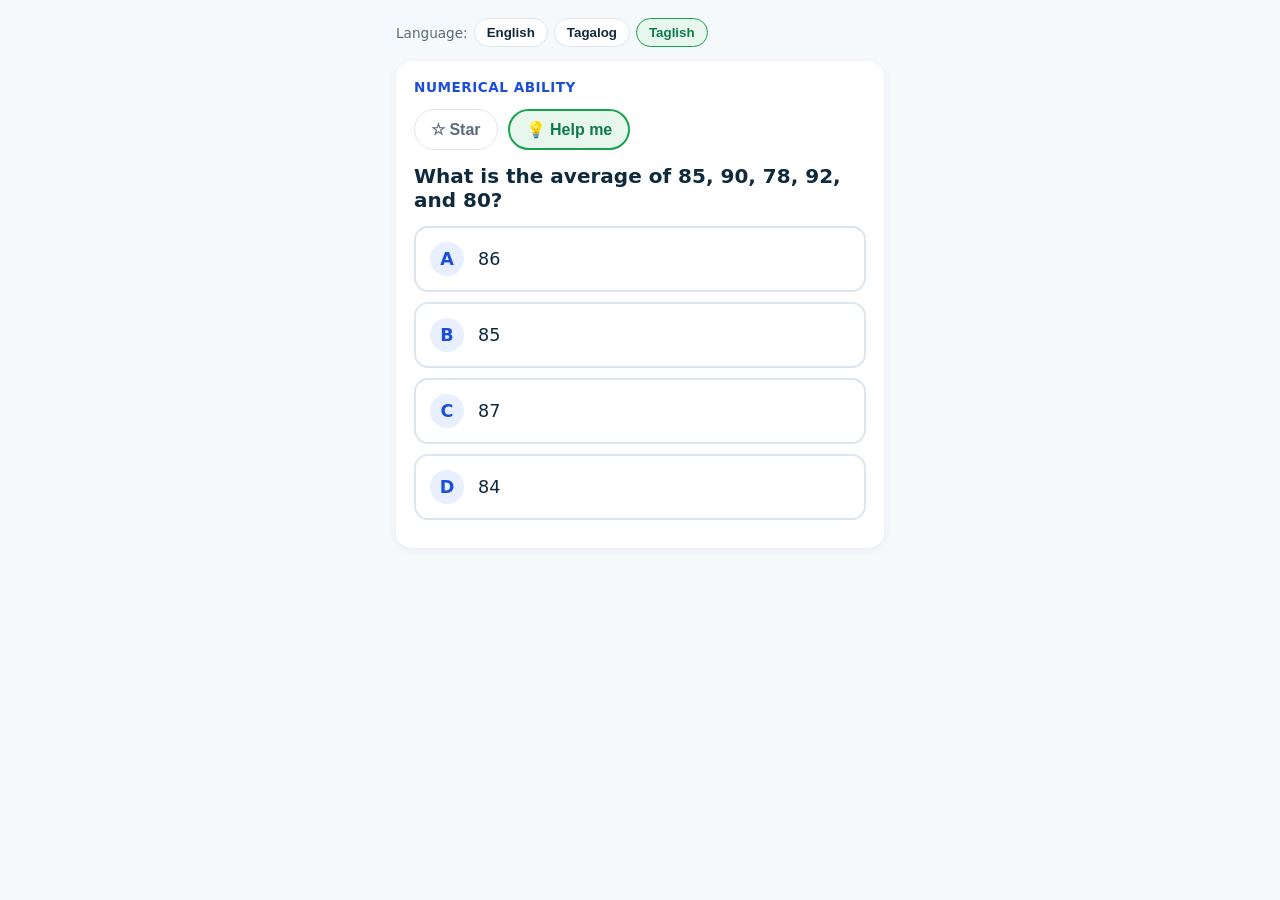
<file: demo/chalkboard-coach-demo.html>
<!DOCTYPE html>
<html lang="en">
<head>
<meta charset="UTF-8" />
<meta name="viewport" content="width=device-width, initial-scale=1" />
<title>CS Coach – Chalkboard Coach demo</title>
<link rel="stylesheet" href="https://fonts.googleapis.com/css2?family=Patrick+Hand&display=swap" />
<style>
  :root { --green:#16a34a; --green-dark:#0f7a4a; --blue:#1d4ed8; --blue-soft:#e8efff; --ink:#0f2a3d; --muted:#5b6b7a; --line:#dde6ee; --bg:#f5f9fc; }
  * { box-sizing: border-box; }
  body { margin: 0; font-family: system-ui, -apple-system, "Segoe UI", Roboto, sans-serif; background: var(--bg); color: var(--ink); }
  .wrap { max-width: 520px; margin: 0 auto; padding: 18px 16px 40px; }
  .langs { display: flex; gap: 6px; margin-bottom: 14px; align-items: center; flex-wrap: wrap; font-size: .85rem; color: var(--muted); }
  .langs button { border: 1.5px solid var(--line); background: #fff; border-radius: 999px; padding: 6px 12px; font-weight: 700; cursor: pointer; color: var(--ink); }
  .langs button.on { border-color: var(--green); background: #e8f7ee; color: var(--green-dark); }
  .card { background: #fff; border-radius: 16px; padding: 18px; box-shadow: 0 2px 10px rgba(15,42,61,.06); }
  .subj { color: var(--blue); font-weight: 800; font-size: .85rem; letter-spacing: .5px; }
  .row { display: flex; gap: 10px; margin: 14px 0; }
  .pill { border: 1.5px solid var(--line); background: #fff; border-radius: 999px; padding: 9px 16px; font-weight: 700; font-size: 1rem; color: var(--muted); cursor: pointer; }
  .pill.help { border: 2px solid var(--green); background: #e8f7ee; color: var(--green-dark); }
  .q { font-size: 1.25rem; font-weight: 600; margin: 4px 0 14px; }
  .choice { display: flex; align-items: center; gap: 14px; border: 2px solid var(--line); border-radius: 14px; padding: 14px; margin-bottom: 10px; font-size: 1.1rem; }
  .choice b { width: 34px; height: 34px; border-radius: 50%; background: var(--blue-soft); color: var(--blue); display: grid; place-items: center; }
  .modal-bg { position: fixed; inset: 0; z-index: 50; background: rgba(15,42,61,.5); display: grid; place-items: center; padding: 14px; }
  .modal { background: #fff; border-radius: 18px; padding: 18px; width: 100%; max-width: 480px; max-height: 94vh; overflow: auto; box-shadow: 0 20px 50px rgba(15,42,61,.3); }
  .modal-title { font-size: 1.2rem; font-weight: 800; margin-bottom: 12px; }
  .btn { display: block; width: 100%; margin-top: 14px; border: 0; border-radius: 12px; background: var(--green); color: #fff; font-weight: 800; font-size: 1.05rem; padding: 14px; cursor: pointer; }
</style>
</head>
<body>
<div class="wrap">
  <div class="langs">Language: <button data-l="en">English</button><button data-l="tl">Tagalog</button><button data-l="tg" class="on">Taglish</button></div>
  <div class="card">
    <div class="subj">NUMERICAL ABILITY</div>
    <div class="row"><button class="pill">☆ Star</button><button class="pill help" id="help">💡 Help me</button></div>
    <div class="q">What is the average of 85, 90, 78, 92, and 80?</div>
    <div class="choice"><b>A</b>86</div><div class="choice"><b>B</b>85</div><div class="choice"><b>C</b>87</div><div class="choice"><b>D</b>84</div>
  </div>
</div>
<script>
// Chalkboard mini-lecture for the "Help me" coach.
// Kiko (in a graduation cap) talks through the hint on a chalkboard: text is
// "written" in chalk, doodles are drawn, and the browser's speech engine reads
// it aloud. It never reveals the answer.
// API: Lecture.mount(el, { q, hint, lang, labels }) -> stop()
(function () {
  "use strict";

  // ---------- text (English, Tagalog, Taglish) ----------
  const L = {
    start: ["▶ Start the lesson", "▶ Simulan ang aralin", "▶ Start na ang lesson"],
    qLabel: ["The question", "Ang tanong", "Ang question"],
    qTalk: ["Let's read the question first.", "Basahin muna natin ang tanong.", "Basahin muna natin 'yung question."],
    approach: ["How to approach it", "Paano ito lapitan", "Paano i-approach"],
    approachTalk: ["Here's how to approach it.", "Ganito natin ito lalapitan.", "Okay, ganito natin i-approach 'to."],
    // "like you're 5" average lesson: candies shared fairly between friends
    kidQTalk: ["Hi! Let's read the question slowly together.", "Uy! May tanong tayo. Basahin natin nang dahan-dahan.", "Uy! May question tayo. Basahin natin nang dahan-dahan."],
    kidWhat: ["What is an average?", "Ano ang average?", "Ano ba ang average?"],
    kidWhatTalk: ["Let's pretend these numbers are candies!", "Kunwari, mga kendi ang mga numerong ito!", "Kunwari, candies ang mga numbers na 'to!"],
    kidWhat1: ["{n} friends have candies. Some have more, some have less.", "May kendi ang {n} magkakaibigan. May marami, may kaunti.", "May candies ang {n} friends. May marami, may konti."],
    kidWhat2: ["Average means sharing fairly 🍬", "Ang average ay patas na hatian 🍬", "Ang average ay patas na hatian 🍬"],
    kidWhat3: ["so everyone gets the SAME amount.", "para PAREHO ang dami ng lahat.", "para PARE-PAREHO ang dami ng lahat."],
    kidS1: ["Step 1", "Hakbang 1", "Step 1"],
    kidS1Talk: ["First, put ALL the candies in one big jar.", "Una, ilagay ang LAHAT ng kendi sa isang malaking garapon.", "Una, ilagay natin LAHAT ng candies sa isang malaking jar."],
    kidS1a: ["Put them all together", "Pagsamahin lahat", "Pagsamahin lahat"],
    kidS2: ["Step 2", "Hakbang 2", "Step 2"],
    kidS2Talk: ["Next, how many friends are sharing? Let's count!", "Sunod, ilan ang maghahati? Bilangin natin!", "Next, ilan ang maghahati-hati? Count natin!"],
    kidS2a: ["How many friends?", "Ilan sila?", "Ilan sila?"],
    kidS2b: ["{n} friends!", "{n} magkakaibigan!", "{n} friends!"],
    kidS3: ["Step 3", "Hakbang 3", "Step 3"],
    kidS3Talk: ["Last, share the big jar fairly, so each friend gets the same.", "Huli, hatiin nang patas ang garapon, para pareho ang bawat isa.", "Last, hatiin natin nang patas ang jar, para pare-pareho sila."],
    kidS3a: ["Share fairly", "Hatiin nang patas", "Hatiin nang patas"],
    kidS3b: ["All the candies ÷ {n} = one friend's share", "Lahat ng kendi ÷ {n} = parte ng isa", "Lahat ng candies ÷ {n} = share ng isa"],
    kidS3c: ["That's the average!", "'Yan ang average!", "'Yan ang average!"],
    check: ["Quick check", "Silipin natin", "Quick check"],
    kidCheckTalk: ["Here's a little trick to check your answer.", "May maliit na trick para masuri ang sagot mo.", "May maliit na trick para i-check ang sagot mo."],
    kidCheck1: ["When we share fairly, nobody gets less than the smallest pile, {a},", "Kapag patas ang hatian, walang bababa sa pinakamaliit, {a},", "Pag patas ang hatian, walang bababa sa pinakamaliit, {a},"],
    kidCheck2: ["and nobody gets more than the biggest pile, {b}.", "at walang lalampas sa pinakamalaki, {b}.", "at walang lalampas sa pinakamalaki, {b}."],
    kidRecap: ["Add ➜ Count ➜ Share", "Pagsamahin ➜ Bilangin ➜ Hatiin", "Add ➜ Count ➜ Share"],
    kidOutroTalk: ["Now you try! Add, count, then share. You can do it!", "Ikaw naman! Pagsamahin, bilangin, saka hatiin. Kaya mo 'yan!", "Ikaw naman! Add, count, tapos share. Kaya mo 'yan!"],
    outro: ["Your turn!", "Ikaw na!", "Ikaw na!"],
    outroTalk: ["You've got this. Go back and try it!", "Kaya mo 'yan. Bumalik ka at subukan mo!", "Kaya mo 'yan! Balikan mo ang question at try mo!"],
    outroNote: ["The coach guides you but won't give the answer away.", "Gagabayan ka ng coach pero hindi nito ibibigay ang sagot.", "Gu-guide-an ka ng coach pero hindi niya ibibigay ang sagot."],
    noVoice: ["Voice isn't available on this device, so read along with Kiko.", "Walang boses sa device na ito, kaya sabayan na lang si Kiko sa pagbasa.", "Walang voice sa device na ito, so basahin mo na lang kasabay ni Kiko."],
    prev: ["Previous", "Nakaraan", "Previous"], next: ["Next", "Susunod", "Next"],
    play: ["Play", "I-play", "Play"], pause: ["Pause", "I-pause", "Pause"],
    mute: ["Mute", "I-mute", "Mute"], unmute: ["Unmute", "Buksan ang tunog", "Unmute"],
    voice: ["Voice", "Boses", "Voice"],
    noFil: ["", "Walang boses na Tagalog sa device na ito, kaya Ingles na boses muna ang gamit. Para sa natural na Tagalog, buksan ito sa Microsoft Edge (boses ni Blessica) o sa Chrome sa Android.", "Walang Tagalog voice sa device na ito, kaya English voice muna. Para sa natural na Tagalog, i-open ito sa Microsoft Edge (Blessica voice) o sa Chrome sa Android."],
    nums: [["one", "two", "three", "four", "five", "six", "seven", "eight", "nine", "ten"], ["isa", "dalawa", "tatlo", "apat", "lima", "anim", "pito", "walo", "siyam", "sampu"], ["one", "two", "three", "four", "five", "six", "seven", "eight", "nine", "ten"]],
    speed: ["Speed", "Bilis", "Speed"], replay: ["Replay", "Ulitin", "Ulitin"]
  };
  const IDX = { en: 0, tl: 1, tg: 2 };
  const esc = s => String(s).replace(/[&<>"']/g, ch => ({ "&": "&amp;", "<": "&lt;", ">": "&gt;", '"': "&quot;", "'": "&#39;" }[ch]));

  // ---------- chalk doodles ----------
  const C = { w: "#f4f1e8", y: "#fde68a", p: "#fda4af", b: "#93c5fd", g: "#86efac" };
  const P = (d, c = "w", t = 0, dash) => `<path class="ch${dash ? " dash" : ""}" pathLength="1" d="${d}" style="stroke:${C[c]};--t:${t}s"/>`;
  const T = (x, y, s, c = "w", t = 0, sz = 16, a = "middle") => `<text class="cht" x="${x}" y="${y}" font-size="${sz}" text-anchor="${a}" style="fill:${C[c]};--t:${t}s">${esc(s)}</text>`;
  const svg = inner => `<svg viewBox="0 0 220 120" class="lec-doodle" aria-hidden="true">${inner}</svg>`;
  const nums = s => (String(s).match(/\d+(?:\.\d+)?/g) || []).map(Number);

  const D = {
    bulb: () => P("M94 60 a22 22 0 1 1 32 0 q-6 7 -6 15 h-20 q0 -8 -6 -15z", "y") + P("M100 82 h20 M102 89 h16 M106 96 h8", "w", .6) +
      P("M110 16 v-9 M80 28 l-6 -6 M140 28 l6 -6 M72 50 h-9 M148 50 h9", "y", .9) + T(110, 60, "?", "w", 1.2, 24),
    average: q => {
      let v = nums(q.q).filter(n => n > 0).slice(0, 6);
      if (v.length < 2) v = [6, 9, 4, 7];
      const mn = Math.min(...v), mx = Math.max(...v), span = mx - mn || 1, w = 16, gap = 8, x0 = 14;
      const h = n => 22 + (n - mn) / span * 52, mean = v.reduce((a, b) => a + b, 0) / v.length;
      let s = P(`M8 96 H${x0 + v.length * (w + gap) + 4}`, "w", 0);
      v.forEach((n, i) => {
        const x = x0 + i * (w + gap);
        s += P(`M${x} 96 V${96 - h(n)} H${x + w} V96`, i % 2 ? "b" : "g", .25 + i * .25) + T(x + w / 2, 110, n, "w", .4 + i * .25, 10);
      });
      const end = x0 + v.length * (w + gap), ly = 96 - h(mean), last = .5 + v.length * .25;
      s += P(`M8 ${ly} H${end}`, "p", last, true) + T(end + 6, ly + 4, "?", "p", last + .6, 15, "start");
      s += T(186, 34, "total", "y", last + .9, 14) + P("M162 44 h48", "y", last + 1.1) + T(186, 62, v.length, "y", last + 1.3, 16) + T(186, 90, "= ?", "p", last + 1.6, 16);
      return s;
    },
    // Candy piles of different heights that even out into a fair share.
    fairShare: v => {
      v = v.slice(0, 6);
      const mn = Math.min(...v), mx = Math.max(...v), span = mx - mn || 1, w = 18, gap = 10, x0 = 12;
      const h = x => 24 + (x - mn) / span * 50, hm = v.reduce((a, x) => a + h(x), 0) / v.length;
      const cols = ["#fda4af", "#93c5fd", "#86efac", "#fde68a", "#c4b5fd", "#fdba74"];
      let s = P(`M6 92 H${x0 + v.length * (w + gap)}`, "w");
      v.forEach((x, i) => {
        const bx = x0 + i * (w + gap);
        s += `<g class="lvl" style="--from:${(h(x) / hm).toFixed(3)};--t:${(.2 + i * .2).toFixed(2)}s"><rect x="${bx}" y="${92 - hm}" width="${w}" height="${hm}" rx="3" fill="${cols[i]}" fill-opacity=".35" stroke="${cols[i]}" stroke-width="2.5" vector-effect="non-scaling-stroke"/></g>`;
        s += T(bx + w / 2, 106, x, "w", .3 + i * .2, 10) + T(bx + w / 2, 117, i % 2 ? "👦" : "👧", "w", .4 + i * .2, 9);
        s += T(bx + w / 2, 88 - hm, "?", "p", 4.6, 12);
      });
      const end = x0 + v.length * (w + gap);
      s += T(end + 34, 50, "🍬", "w", .8, 22) + T(end + 34, 82, "⚖️", "w", 4.4, 22);
      return s;
    },
    // Every pile goes into one big jar.
    jar: v => {
      let s = "";
      v.slice(0, 6).forEach((_, i) => {
        const cx = 16 + i * 22;
        s += `<g class="cht" style="--t:${(i * .15).toFixed(2)}s"><circle cx="${cx}" cy="98" r="5" fill="#fda4af"/><circle cx="${cx - 5}" cy="90" r="5" fill="#93c5fd"/><circle cx="${cx + 4}" cy="89" r="5" fill="#fde68a"/></g>`;
        s += P(`M${cx} 80 Q${(cx + 165) / 2} ${20 + i * 4} 160 52`, "w", 1 + i * .15, true);
      });
      s += P("M152 44 h36 M150 50 q-8 8 -8 26 v24 q0 8 8 8 h40 q8 0 8 -8 v-24 q0 -18 -8 -26 z", "y", 1.8);
      s += T(170, 88, "?", "y", 2.4, 26);
      return s;
    },
    // The big jar is shared out into equal piles.
    shareOut: n => {
      n = Math.min(n, 6);
      let s = P("M14 44 h34 M12 50 q-8 8 -8 26 v24 q0 8 8 8 h38 q8 0 8 -8 v-24 q0 -18 -8 -26 z", "y");
      s += T(31, 88, "🍬", "w", .4, 18);
      for (let i = 0; i < n; i++) {
        const cx = 92 + i * 24, d = 1 + i * .25;
        s += P(`M62 74 Q${(62 + cx) / 2} ${30 + i * 3} ${cx} 82`, "w", d, true);
        s += `<g class="cht" style="--t:${(d + .4).toFixed(2)}s"><circle cx="${cx}" cy="98" r="5" fill="#fda4af"/><circle cx="${cx}" cy="88" r="5" fill="#93c5fd"/></g>`;
        s += T(cx, 116, "?", "p", d + .6, 11);
      }
      return s;
    },
    rangeCheck: q => {
      const v = nums(q.q).filter(n => n > 0);
      const mn = v.length ? Math.min(...v) : 1, mx = v.length ? Math.max(...v) : 9;
      return P("M14 66 H206", "w") + P("M200 60 l6 6 -6 6", "w", .3) + P("M50 56 v20 M170 56 v20", "y", .5) +
        T(50, 96, mn, "y", .7, 16) + T(170, 96, mx, "y", .9, 16) + P("M54 50 Q110 22 166 50", "g", 1.1) + T(110, 30, "?", "g", 1.6, 22) +
        P("M20 40 l12 12 m0 -12 l-12 12 M188 40 l12 12 m0 -12 l-12 12", "p", 1.9);
    },
    percent: () => P("M60 25 a32 32 0 1 0 0.1 0", "w") + P("M60 57 V25 M60 57 L88 72", "y", .6) + T(80, 44, "%", "y", 1, 14) +
      T(160, 50, "x %", "w", 1.2, 20) + P("M130 62 h60", "w", 1.4) + T(160, 88, "100", "w", 1.6, 20),
    series: () => ["2", "4", "8", "16", "?"].map((n, i) => T(24 + i * 43, 82, n, i === 4 ? "p" : "w", i * .2, 22)).join("") +
      [0, 1, 2, 3].map(i => P(`M${30 + i * 43} 58 q18 -24 36 0`, "y", .9 + i * .25) + T(48 + i * 43, 36, "×2", "y", 1 + i * .25, 12)).join(""),
    letters: () => ["A", "B", "C", "D", "E"].map((l, i) => T(30 + i * 40, 40, l, "w", i * .15, 20) + P(`M${30 + i * 40} 50 v18`, "y", .8 + i * .1) + T(30 + i * 40, 92, i + 1, "y", 1 + i * .1, 20)).join(""),
    clock: () => P("M110 18 a42 42 0 1 0 0.1 0", "w") + P("M110 22 v8 M152 60 h-8 M110 98 v-8 M68 60 h8", "w", .5) + P("M110 60 V32", "y", .8) + P("M110 60 L132 70", "p", 1),
    ratio: () => P("M30 50 H190 V80 H30 Z", "w") + P("M94 50 V80", "y", .6) + T(62, 72, "2", "y", .9, 18) + T(142, 72, "3", "b", 1.1, 18) + T(110, 108, "2 : 3", "w", 1.3, 16),
    speed: () => P("M14 84 H206", "w") + P("M20 70 H190 m-10 -7 l10 7 -10 7", "y", .4) + T(110, 40, "d = s × t", "w", .9, 20),
    compass: () => P("M60 20 V100 M20 60 H100", "w") + T(60, 14, "N", "y", .4, 14) + T(108, 64, "E", "w", .5, 12, "start") + T(60, 116, "S", "w", .6, 12) + T(12, 64, "W", "w", .7, 12, "end") +
      P("M140 96 V60 H180 V30", "g", 1, true) + P("M174 36 l6 -6 6 6", "g", 1.6),
    analogy: () => T(110, 64, "A : B  ::  C : ?", "w", 0, 22) + P("M40 74 q18 18 36 0", "y", .8) + P("M140 74 q18 18 36 0", "y", 1.1) + T(110, 108, "same link", "y", 1.4, 13),
    family: () => P("M90 16 h40 v20 h-40 z", "w") + P("M110 36 v14 M60 50 h100 M60 50 v14 M160 50 v14", "y", .6) + P("M40 64 h40 v20 h-40 z M140 64 h40 v20 h-40 z", "w", 1) +
      T(110, 30, "👵", "w", .3, 12) + T(60, 78, "👩", "w", 1.2, 12) + T(160, 78, "👨", "w", 1.3, 12),
    venn: () => P("M85 20 a40 40 0 1 0 0.1 0", "b") + P("M135 20 a40 40 0 1 0 0.1 0", "p", .6) + T(70, 64, "A", "b", 1, 16) + T(150, 64, "B", "p", 1.1, 16) + T(110, 64, "?", "y", 1.4, 16),
    law: () => P("M40 18 h70 v86 h-70 z M110 18 h70 v86 h-70 z", "w") + P("M52 40 h46 M52 52 h46 M52 64 h30 M122 40 h46 M122 52 h46 M122 64 h30", "w", .6) + T(110, 116, "Art. III", "y", 1.2, 13),
    word: () => T(70, 56, "word", "w", 0, 22) + P("M42 64 h58", "y", .5) + P("M118 44 a18 18 0 1 0 0.1 0 M131 74 l14 14", "y", .8) + T(110, 104, "context → meaning", "g", 1.2, 13),
    grammar: () => T(60, 50, "Subject", "b", 0, 18) + T(160, 50, "Verb", "g", .3, 18) + P("M92 44 H132 m-8 -6 l8 6 -8 6", "y", .6) + T(60, 86, "1", "b", .9, 18) + T(160, 86, "1", "g", 1, 18) + P("M98 80 l8 8 16 -18", "y", 1.2),
    cheer: () => P("M70 60 l22 22 50 -52", "g") + P("M30 30 l4 10 10 4 -10 4 -4 10 -4 -10 -10 -4 10 -4z", "y", .8) + P("M180 20 l3 8 8 3 -8 3 -3 8 -3 -8 -8 -3 8 -3z", "y", 1) + P("M186 86 l3 8 8 3 -8 3 -3 8 -3 -8 -8 -3 8 -3z", "b", 1.2)
  };
  function hintArt(q) {
    const s = (q.q + " " + q.h).toLowerCase();
    const rules = [[/average|\bmean\b/, "average"], [/%|percent|discount|profit|interest|porsiyento/, "percent"], [/series|next number|pattern|differences|term/, "series"],
      [/alphabet|letter/, "letters"], [/clock|hour hand|o'clock/, "clock"], [/ratio|proportion/, "ratio"], [/speed|km\b|distance|travel/, "speed"],
      [/north|south|east|west|direction/, "compass"], [/::|analog|relationship/, "analogy"], [/mother|father|daughter|brother|sister|family/, "family"],
      [/syllogism|conclude|\ball\b.*\bare\b/, "venn"], [/\bra \d|republic act|\blaw\b|article|constitution|agency|sec\./, "law"],
      [/verb|subject|pronoun|grammar|tense|singular|plural/, "grammar"], [/antonym|opposite|synonym|mean|idiom|word/, "word"]];
    const hit = rules.find(([re]) => re.test(s));
    return hit ? hit[1] : "bulb";
  }

  // ---------- Kiko the teacher ----------
  const TEACHER = `
  <svg viewBox="0 0 140 130" class="lec-kiko" aria-hidden="true">
    <defs><linearGradient id="lecKikoBody" x1="0" y1="0" x2="1" y2="1"><stop offset="0" stop-color="#34d399"/><stop offset="1" stop-color="#3b82f6"/></linearGradient></defs>
    <ellipse cx="60" cy="122" rx="30" ry="5" fill="#0f2a3d" opacity=".15"/>
    <g class="lk-bod">
      <ellipse cx="44" cy="114" rx="10" ry="6" fill="#2563eb"/><ellipse cx="76" cy="114" rx="10" ry="6" fill="#2563eb"/>
      <ellipse cx="22" cy="84" rx="8" ry="12" fill="#22c58b"/>
      <ellipse cx="60" cy="80" rx="40" ry="36" fill="url(#lecKikoBody)"/>
      <ellipse cx="60" cy="94" rx="24" ry="17" fill="#fff" opacity=".92"/>
      <ellipse cx="36" cy="86" rx="6" ry="3.5" fill="#fb7185" opacity=".55"/><ellipse cx="84" cy="86" rx="6" ry="3.5" fill="#fb7185" opacity=".55"/>
      <g class="lk-eyes">
        <ellipse cx="46" cy="72" rx="5" ry="6.5" fill="#0f2a3d"/><circle cx="47.8" cy="69.5" r="1.8" fill="#fff"/>
        <ellipse cx="74" cy="72" rx="5" ry="6.5" fill="#0f2a3d"/><circle cx="75.8" cy="69.5" r="1.8" fill="#fff"/>
      </g>
      <g fill="none" stroke="#0f2a3d" stroke-width="2"><circle cx="46" cy="72" r="10"/><circle cx="74" cy="72" r="10"/><path d="M56 72 h8"/></g>
      <path class="lk-smile" d="M53 86 Q60 92 67 86" stroke="#0f2a3d" stroke-width="2.6" fill="none" stroke-linecap="round"/>
      <g class="lk-mouth"><ellipse cx="60" cy="88" rx="6" ry="5" fill="#0f2a3d"/><ellipse cx="60" cy="91" rx="3.5" ry="2" fill="#fb7185"/></g>
      <path d="M26 38 L60 24 L94 38 L60 52 Z" fill="#1f2937"/><path d="M44 44 v10 q16 7 32 0 v-10 L60 52 Z" fill="#111827"/>
      <path class="lk-tassel" d="M60 38 L88 42 L90 56" stroke="#facc15" stroke-width="2.5" fill="none" stroke-linecap="round"/>
      <g class="lk-arm">
        <line x1="100" y1="78" x2="134" y2="22" stroke="#a16207" stroke-width="3.5" stroke-linecap="round"/>
        <circle cx="134" cy="22" r="3" fill="#f4f1e8"/>
        <ellipse cx="98" cy="84" rx="8" ry="12" fill="#3b82f6"/>
      </g>
    </g>
  </svg>`;

  const CSS = `
  .lec { position: relative; font-family: system-ui, -apple-system, "Segoe UI", Roboto, sans-serif; }
  .lec-board { position: relative; background:
      radial-gradient(ellipse at 20% 25%, rgba(255,255,255,.07), transparent 45%),
      radial-gradient(ellipse at 80% 75%, rgba(255,255,255,.05), transparent 50%), #234a35;
    border: 10px solid #8b5a2b; border-radius: 14px; box-shadow: inset 0 0 40px rgba(0,0,0,.45), 0 5px 0 #6b4220;
    padding: 14px 16px 34px; min-height: 340px; color: #f4f1e8; overflow: hidden;
    font-family: "Patrick Hand", "Chalkboard SE", "Comic Sans MS", "Segoe Print", cursive; }
  .lec-label { color: #fde68a; font-size: 1rem; letter-spacing: .5px; padding-bottom: 4px; margin-bottom: 8px; border-bottom: 2px dashed rgba(253,230,138,.45); display: inline-block; }
  .lec-count { position: absolute; top: 10px; right: 14px; font-size: .9rem; opacity: .6; }
  .lec-text { font-size: 1.35rem; line-height: 1.35; min-height: 1.4em; text-shadow: 0 0 1px rgba(255,255,255,.7), 0 0 8px rgba(255,255,255,.12); }
  .lec-text.long { font-size: 1.12rem; }
  .lec-text .ln { min-height: 1.35em; }
  .lec-text .ln.toks { margin: 12px 0 30px; }
  .lec-text .ln.y { color: #fde68a; } .lec-text .ln.g { color: #86efac; } .lec-text .ln.p { color: #fda4af; } .lec-text .ln.b { color: #93c5fd; }
  .lec-text .ln.big { font-size: 1.25em; }
  .lec-ptr { position: absolute; left: 0; top: 0; width: 20px; height: 28px; transform: translate(-50%, 2px); opacity: 0; pointer-events: none; z-index: 2;
    transition: left .35s cubic-bezier(.4,1.4,.6,1), top .35s cubic-bezier(.4,1.4,.6,1), opacity .2s; filter: drop-shadow(0 0 3px rgba(253,230,138,.5)); }
  .lec-ptr.on { opacity: 1; animation: lecNudge .5s ease-in-out infinite alternate; }
  .lec-ptr svg { width: 100%; height: 100%; display: block; }
  @keyframes lecNudge { from { margin-top: 4px; } to { margin-top: 0; } }
  .lec-text .tok { position: relative; border-radius: 8px; transition: color .2s, background .2s; }
  .lec-text .tok.hit { color: #fde68a; background: rgba(253,230,138,.16); box-shadow: 0 0 0 2px rgba(253,230,138,.55); }
  .lec-text .tok[data-n]::after { content: attr(data-n); position: absolute; right: -9px; top: -10px; min-width: 17px; height: 17px; border-radius: 50%; background: #fda4af; color: #3b0d17;
    font-size: 11px; line-height: 17px; text-align: center; font-family: system-ui, sans-serif; font-weight: 800; animation: lecPop .3s ease-out; }
  @keyframes lecPop { from { transform: scale(0); } to { transform: scale(1); } }
  .lec-cursor { display: inline-block; width: 7px; height: 1em; margin-left: 2px; background: #f4f1e8; vertical-align: -2px; border-radius: 2px; opacity: .8; transform: rotate(18deg); }
  .lec-art { margin-top: 6px; }
  .lec-doodle { width: 100%; max-height: 150px; display: block; }
  .lec-doodle .ch { fill: none; stroke-width: 3; stroke-linecap: round; stroke-linejoin: round; stroke-dasharray: 1 1; stroke-dashoffset: 1; opacity: .92; animation: lecDraw .9s ease-out var(--t) forwards; }
  .lec-doodle .ch.dash { stroke-dasharray: .02 .02; stroke-dashoffset: 0; opacity: 0; animation: lecFade .5s var(--t) forwards; }
  .lec-doodle .cht { font-family: inherit; opacity: 0; animation: lecFade .45s var(--t) forwards; }
  .lec-doodle .lvl rect { transform-box: fill-box; transform-origin: 50% 100%; transform: scaleY(0);
    animation: lecGrow .6s ease-out var(--t) forwards, lecLevel 1.4s ease-in-out 3.2s forwards; }
  @keyframes lecGrow { from { transform: scaleY(0); } to { transform: scaleY(var(--from)); } }
  @keyframes lecLevel { from { transform: scaleY(var(--from)); } to { transform: scaleY(1); } }
  @keyframes lecDraw { to { stroke-dashoffset: 0; } }
  @keyframes lecFade { to { opacity: .95; } }
  .lec-tray { position: absolute; left: 0; right: 0; bottom: 0; height: 12px; background: #6b4220; }
  .lec-tray::before { content: ""; position: absolute; right: 30px; bottom: 9px; width: 26px; height: 6px; border-radius: 3px; background: #f4f1e8; }
  .lec-tray::after { content: ""; position: absolute; right: 66px; bottom: 9px; width: 34px; height: 10px; border-radius: 3px; background: linear-gradient(#475569 0 50%, #e2e8f0 50%); }
  .lec-stage { display: flex; align-items: flex-end; gap: 8px; margin-top: -30px; position: relative; z-index: 2; }
  .lec-kiko { width: 112px; flex: none; overflow: visible; }
  .lec-kiko .lk-mouth { display: none; transform-origin: 60px 88px; }
  .lec.talking .lec-kiko .lk-mouth { display: block; animation: lecTalk .22s ease-in-out infinite alternate; }
  .lec.talking .lec-kiko .lk-smile { display: none; }
  @keyframes lecTalk { from { transform: scaleY(.25); } to { transform: scaleY(1); } }
  .lec-kiko .lk-eyes { transform-origin: 60px 72px; animation: lecBlink 4s infinite; }
  @keyframes lecBlink { 0%, 93%, 100% { transform: scaleY(1); } 96% { transform: scaleY(.1); } }
  .lec-kiko .lk-arm { transform-origin: 98px 86px; transition: transform .5s cubic-bezier(.3,1.6,.5,1); transform: rotate(18deg); }
  .lec.pointing .lec-kiko .lk-arm { transform: rotate(-8deg); }
  .lec-kiko .lk-bod { transform-origin: 60px 120px; }
  .lec.talking .lec-kiko .lk-bod { animation: lecBob .5s ease-in-out infinite alternate; }
  .lec.cheer .lec-kiko .lk-bod { animation: lecHop .45s ease-in-out 3 alternate; }
  @keyframes lecBob { to { transform: translateY(-2px) rotate(-1.5deg); } }
  @keyframes lecHop { to { transform: translateY(-14px); } }
  .lec-side { flex: 1; min-width: 0; padding-bottom: 4px; }
  .lec-bubble { position: relative; background: #fff; border: 2px solid #0f2a3d; border-radius: 14px; padding: 8px 12px; font-size: .95rem; line-height: 1.35; color: #0f2a3d; margin: 0 0 8px 6px; min-height: 2.6em; box-shadow: 0 3px 0 rgba(15,42,61,.12); }
  .lec-bubble::before { content: ""; position: absolute; left: -10px; bottom: 12px; border: 8px solid transparent; border-right-color: #0f2a3d; border-left: 0; }
  .lec-bubble::after { content: ""; position: absolute; left: -6px; bottom: 14px; border: 6px solid transparent; border-right-color: #fff; border-left: 0; }
  .lec-ctrls { display: flex; gap: 6px; align-items: center; margin-left: 6px; flex-wrap: wrap; }
  .lec-ctrls button { border: 1.5px solid #dde6ee; background: #fff; color: #0f2a3d; border-radius: 10px; height: 38px; min-width: 40px; padding: 0 8px; font-size: 1rem; font-weight: 700; cursor: pointer; }
  .lec-ctrls button.main { background: #16a34a; border-color: #16a34a; color: #fff; min-width: 52px; }
  .lec-ctrls button:disabled { opacity: .4; cursor: default; }
  .lec-dots { display: flex; gap: 5px; margin: 10px 0 0 6px; flex-wrap: wrap; }
  .lec-dots button { width: 10px; height: 10px; padding: 0; border-radius: 50%; border: 0; background: #cbd5e1; cursor: pointer; }
  .lec-dots button.on { background: #16a34a; transform: scale(1.3); }
  .lec-dots button.seen { background: #86efac; }
  .lec-start { position: absolute; inset: 0; display: grid; place-items: center; background: rgba(15,30,22,.55); z-index: 3; }
  .lec-start button { font: inherit; font-size: 1.4rem; background: #fde68a; color: #0f2a3d; border: 0; border-radius: 14px; padding: 12px 22px; cursor: pointer; box-shadow: 0 4px 0 #b45309; }
  .lec .hidden { display: none !important; }
  .lec-voice { margin: 10px 0 0 6px; font-size: .85rem; color: #5b6b7a; }
  .lec-voice select { margin-left: 4px; max-width: 72%; font: inherit; color: #0f2a3d; padding: 5px 6px; border: 1.5px solid #dde6ee; border-radius: 8px; background: #fff; }
  .lec-note { font-size: .8rem; color: #5b6b7a; margin: 8px 0 0 6px; }
  @media (prefers-reduced-motion: reduce) {
    .lec-doodle .ch { animation: none; stroke-dashoffset: 0; } .lec-doodle .lvl rect { animation: none; transform: none; } .lec-doodle .cht, .lec-doodle .ch.dash { animation: none; opacity: .95; }
    .lec.talking .lec-kiko .lk-bod, .lec.cheer .lec-kiko .lk-bod, .lec-kiko .lk-eyes { animation: none; }
  }`;

  function injectCSS() {
    if (document.getElementById("lec-css")) return;
    const s = document.createElement("style"); s.id = "lec-css"; s.textContent = CSS; document.head.appendChild(s);
  }

  // Make text friendlier for the speech engine.
  function speakable(s) {
    return String(s)
      .replace(/_{2,}/g, " blank ").replace(/₱\s?([\d,.]+)/g, "$1 pesos").replace(/÷/g, " divided by ").replace(/×/g, " times ")
      .replace(/\s=\s|=/g, ", equals ").replace(/\s\+\s/g, ", plus ").replace(/≈/g, " about ").replace(/\s*➜\s*/g, ", ").replace(/\p{Extended_Pictographic}\uFE0F?/gu, "").replace(/[→…]/g, " ").replace(/\s{2,}/g, " ").trim();
  }

  // Wrap numbers (and the ___ blank) in spans the pointer can aim at.
  const tokHTML = t => esc(t).replace(/\d+(?:\.\d+)?|_{2,}/g, m => `<span class="tok${m[0] === "_" ? " blank" : ""}">${m}</span>`);
  const lineHTML = l => l.tok ? tokHTML(l.t) : esc(l.t);

  // ---------- build the slides for a question ----------
  function buildSlides(o, tr) {
    const q = o.q, sl = [];
    sl.push({ label: tr("qLabel"), talk: tr("qTalk"), lines: [{ t: q.q }], art: "" });
    const art = hintArt(q);
    const hintLines = String(o.hint || q.h).split(/(?<=[.?!])\s+/).filter(Boolean).map(t => ({ t }));
    sl.push({ label: (o.labels && o.labels.howApproach) || tr("approach"), talk: tr("approachTalk"), lines: hintLines, art: svg(D[art](q)), point: true });
    const v = nums(q.q).filter(n => n > 0);
    const kid = art === "average" && v.length >= 2;
    if (kid) {
      // Taught like to a 5-year-old: the numbers are candies, the average is a fair share.
      const n = v.length, kids = [..."👧👦".repeat(n)].slice(0, n).join("");
      sl[0].talk = tr("kidQTalk");
      sl[1] = { label: tr("kidWhat"), talk: tr("kidWhatTalk"), lines: [{ t: tr("kidWhat1", { n }) }, { t: tr("kidWhat2"), c: "y" }, { t: tr("kidWhat3"), c: "y" }], art: svg(D.fairShare(v)), point: true };
      sl.push({ label: tr("kidS1"), talk: tr("kidS1Talk"), art: svg(D.jar(v)), lines: [
        { t: tr("kidS1a"), c: "y" }, { t: v.join(" + ") + " = ___", tok: true, walk: [...v.map((x, i) => (i ? "plus " : "") + x), "equals blank"] }] });
      sl.push({ label: tr("kidS2"), talk: tr("kidS2Talk"), lines: [
        { t: tr("kidS2a"), c: "y" }, { t: v.join("    "), tok: true, silent: true }, { t: tr("kidS2b", { n }) + " " + kids, c: "g", count: 1 }] });
      sl.push({ label: tr("kidS3"), talk: tr("kidS3Talk"), art: svg(D.shareOut(n)), lines: [
        { t: tr("kidS3a"), c: "y" }, { t: tr("kidS3b", { n }) }, { t: tr("kidS3c"), c: "p" }] });
      sl.push({ label: tr("check"), talk: tr("kidCheckTalk"), lines: [{ t: tr("kidCheck1", { a: Math.min(...v) }) }, { t: tr("kidCheck2", { b: Math.max(...v) }), c: "g" }], art: svg(D.rangeCheck(q)), point: true });
    }
    sl.push({ label: tr("outro"), talk: kid ? tr("kidOutroTalk") : tr("outroTalk"), lines: [{ t: tr("outro"), c: "y", big: true }, ...(kid ? [{ t: tr("kidRecap"), c: "g" }] : []), { t: o.note || tr("outroNote") }], art: svg(D.cheer()), cheer: true });
    return sl;
  }

  // ---------- mount ----------
  function mount(host, o) {
    injectCSS();
    const lang = IDX[o.lang] != null ? o.lang : "en";
    const tr = (k, vars) => { let s = L[k][IDX[lang]] || L[k][0]; if (vars) for (const v in vars) s = s.split("{" + v + "}").join(vars[v]); return s; };
    const slides = buildSlides(o, tr);
    const synth = window.speechSynthesis;
    const tts = !!(synth && window.SpeechSynthesisUtterance);
    const reduce = window.matchMedia && matchMedia("(prefers-reduced-motion: reduce)").matches;

    host.innerHTML = `
      <div class="lec">
        <div class="lec-board">
          <div class="lec-count"></div>
          <div class="lec-label"></div>
          <div class="lec-text" aria-live="polite"></div>
          <div class="lec-art"></div>
          <div class="lec-tray"></div>
          <div class="lec-ptr" aria-hidden="true"><svg viewBox="0 0 24 34"><path d="M12 32 V7 M4 16 L12 6 L20 16" fill="none" stroke="#fde68a" stroke-width="3.2" stroke-linecap="round" stroke-linejoin="round"/></svg></div>
          <div class="lec-start"><button type="button">${tr("start")}</button></div>
        </div>
        <div class="lec-stage">
          ${TEACHER}
          <div class="lec-side">
            <div class="lec-bubble"></div>
            <div class="lec-ctrls">
              <button type="button" data-a="prev" aria-label="${tr("prev")}" title="${tr("prev")}">⏮</button>
              <button type="button" data-a="play" class="main" aria-label="${tr("play")}">▶</button>
              <button type="button" data-a="next" aria-label="${tr("next")}" title="${tr("next")}">⏭</button>
              <button type="button" data-a="mute" aria-label="${tr("mute")}" title="${tr("mute")}">🔊</button>
              <button type="button" data-a="speed" title="${tr("speed")}">1×</button>
            </div>
            <div class="lec-dots">${slides.map((_, i) => `<button type="button" data-i="${i}" aria-label="${i + 1}"></button>`).join("")}</div>
          </div>
        </div>
        ${tts ? `<div class="lec-voice hidden"><label>🗣 ${tr("voice")} <select></select></label>
          <p class="lec-note lec-voice-tip hidden">${tr("noFil")}</p></div>` : `<p class="lec-note">${tr("noVoice")}</p>`}
      </div>`;
    const root = host.querySelector(".lec"), $ = s => root.querySelector(s);
    const textEl = $(".lec-text"), artEl = $(".lec-art"), labelEl = $(".lec-label"), countEl = $(".lec-count"), bubble = $(".lec-bubble"), board = $(".lec-board"), ptr = $(".lec-ptr");
    const playBtn = $('[data-a="play"]'), muteBtn = $('[data-a="mute"]'), speedBtn = $('[data-a="speed"]');

    let idx = 0, playing = false, muted = !tts, rate = 1, gen = 0, timers = [], typer = null, stopped = false;
    const seen = new Set();
    const RATES = [1, 1.25, 0.85];
    const later = (fn, ms) => { const g = gen; timers.push(setTimeout(() => { if (g === gen && !stopped) fn(); }, ms)); };
    const clearTimers = () => { timers.forEach(clearTimeout); timers = []; clearInterval(typer); typer = null; };
    const talking = on => root.classList.toggle("talking", on);

    // Voice: rank what the device offers. Prefer natural Filipino voices
    // (Edge: Blessica/Angelo, Android: Google Filipino), then Philippine English,
    // and skip novelty/robotic voices. The user can override with the picker.
    let voice = null, voices = [];
    const NOVELTY = /albert|bad news|bahh|bells|boing|bubbles|cellos|deranged|good news|hysterical|jester|organ|superstar|trinoids|whisper|wobble|zarvox|fred|junior|ralph|kathy|grandma|grandpa|eddy|flo|reed|rocko|sandy|shelley/i;
    function score(v) {
      const l = v.lang.replace("_", "-").toLowerCase(), n = v.name.toLowerCase();
      if (NOVELTY.test(n)) return -1;
      let s = 0;
      if (/^(fil|tl)\b/.test(l)) s += lang === "en" ? 40 : 100;
      else if (l === "en-ph") s += lang === "en" ? 90 : 60;
      else if (/^en-(us|gb|au|ca)/.test(l)) s += lang === "en" ? 70 : 30;
      else if (/^en/.test(l)) s += lang === "en" ? 60 : 25;
      else return -1;
      if (/natural|neural|online|premium|enhanced/.test(n)) s += 25;
      if (/google/.test(n)) s += 15;
      if (/blessica|rosa|samantha|aria|jenny|ava|emma/.test(n)) s += 8;   // warm, clear default voices
      return s;
    }
    let savedVoice = ""; try { savedVoice = localStorage.getItem("cscoach.voice") || ""; } catch (_) {}
    function pickVoice() {
      if (!tts) return;
      voices = synth.getVoices().filter(v => score(v) >= 0).sort((a, b) => score(b) - score(a));
      voice = voices.find(v => v.name === savedVoice) || voices[0] || null;
      const sel = $(".lec-voice select");
      if (!sel) return;
      sel.innerHTML = voices.map(v => `<option value="${esc(v.name)}"${v === voice ? " selected" : ""}>${esc(v.name.replace(/^(Microsoft|Google)\s+/, "").replace(/\s+Online \(Natural\)/, " (Natural)"))} · ${esc(v.lang)}</option>`).join("");
      $(".lec-voice").classList.toggle("hidden", !voices.length);
      const hasFil = voices.some(v => /^(fil|tl)/i.test(v.lang));
      $(".lec-voice-tip").classList.toggle("hidden", hasFil || lang === "en");
    }

    const readMs = s => Math.max(900, s.split(/\s+/).length * 330 / rate);
    const wait = ms => new Promise(r => later(r, ms / rate));

    // Speak in short phrases with real pauses between them, the way a teacher
    // talks: a breath after each sentence, a shorter one after "Step 1:".
    const phrases = text => speakable(text).split(/(?<=[.?!:;])\s+/).map(x => x.trim()).filter(Boolean);

    function speakOne(text) {
      return new Promise(res => {
        const g = gen;
        if (muted || !tts) return later(res, readMs(text));
        const u = new SpeechSynthesisUtterance(text);
        try { if (voice) { u.voice = voice; u.lang = voice.lang; } else u.lang = lang === "en" ? "en-US" : "fil-PH"; } catch (_) {}
        u.rate = rate * 0.92; u.pitch = 1.04;   // unhurried and warm
        let done = false;
        const end = () => { if (done) return; done = true; if (g === gen && !stopped) res(); };
        u.onend = end; u.onerror = end;
        later(end, readMs(text) * 2.5 + 2500);   // safety net if onend never fires
        synth.speak(u);
      });
    }

    async function say(text) {   // resolves false if the slide changed mid-way
      const g = gen, ps = phrases(text);
      for (let k = 0; k < ps.length; k++) {
        talking(true);
        await speakOne(ps[k]);
        talking(false);
        if (g !== gen) return false;
        if (k < ps.length - 1) { await wait(/[:;]$/.test(ps[k]) ? 260 : 420); if (g !== gen) return false; }
      }
      return true;
    }

    function renderLines(lines, full) {
      textEl.innerHTML = lines.map(l => `<div class="ln${l.tok ? " toks" : ""}${l.c ? " " + l.c : ""}${l.big ? " big" : ""}"></div>`).join("");
      textEl.classList.toggle("long", lines.reduce((a, l) => a + l.t.length, 0) > 150);
      if (full || reduce) [...textEl.children].forEach((e, i) => e.innerHTML = lineHTML(lines[i]));
    }

    // Chalk-write one line while Kiko says it.
    function writeLine(i, line) {
      const el = textEl.children[i];
      if (!el || el.textContent) return Promise.resolve();
      return new Promise(res => {
        let ci = 0;
        const step = Math.max(1, Math.round(26 * rate / 30));
        typer = setInterval(() => {
          ci = Math.min(line.t.length, ci + step);
          el.innerHTML = esc(line.t.slice(0, ci)) + '<span class="lec-cursor"></span>';
          if (ci >= line.t.length) { clearInterval(typer); typer = null; el.innerHTML = lineHTML(line); res(); }
        }, 33);
      });
    }

    // Move the chalk arrow over a token; n adds a count badge that stays.
    function pointAt(tok, n) {
      textEl.querySelectorAll(".tok.hit").forEach(t => t.classList.remove("hit"));
      if (!tok) { ptr.classList.remove("on"); root.classList.remove("counting"); return; }
      const br = board.getBoundingClientRect(), r = tok.getBoundingClientRect();
      ptr.style.left = (r.left - br.left + r.width / 2 - board.clientLeft) + "px";
      ptr.style.top = (r.bottom - br.top - board.clientTop) + "px";
      ptr.classList.add("on"); root.classList.add("pointing", "counting");
      tok.classList.add("hit");
      if (n) tok.dataset.n = n;
    }

    function show(i, opts = {}) {
      idx = Math.max(0, Math.min(slides.length - 1, i));
      gen++; clearTimers(); if (tts) synth.cancel(); talking(false);
      const s = slides[idx]; seen.add(idx);
      labelEl.textContent = s.label;
      countEl.textContent = `${idx + 1}/${slides.length}`;
      bubble.textContent = s.talk;
      artEl.innerHTML = s.art;
      pointAt(null);
      root.classList.toggle("pointing", !!s.point);
      root.classList.remove("cheer"); void root.offsetWidth; root.classList.toggle("cheer", !!s.cheer);
      root.querySelectorAll(".lec-dots button").forEach((d, j) => { d.classList.toggle("on", j === idx); d.classList.toggle("seen", seen.has(j) && j !== idx); });
      $('[data-a="prev"]').disabled = idx === 0;
      $('[data-a="next"]').disabled = idx === slides.length - 1;
      renderLines(s.lines, opts.instant || !playing);
      if (!playing) return;
      const g = gen;
      (async () => {
        if (!(await say(s.talk))) return;              // Kiko's intro line
        await wait(550); if (g !== gen) return;        // beat before the board
        for (let k = 0; k < s.lines.length; k++) {
          const l = s.lines[k];
          if (l.silent) {
            await writeLine(k, l); if (g !== gen) return;
            await wait(300); if (g !== gen) return;
            continue;
          }
          if (l.walk) {
            // write it, then read it piece by piece with the arrow on each number
            await writeLine(k, l); if (g !== gen) return;
            await wait(300); if (g !== gen) return;
            const toks = [...textEl.children[k].querySelectorAll(".tok")];
            for (let j = 0; j < l.walk.length; j++) {
              pointAt(toks[j]);
              bubble.textContent = l.walk.slice(0, j + 1).join("… ").replace(/\bplus\b/g, "+").replace(/equals blank/, "= ?");
              if (!(await say(l.walk[j]))) return;
              await wait(140); if (g !== gen) return;
            }
            pointAt(null);
          } else {
            if (l.count != null) {
              // count the numbers one by one before saying the result
              const toks = [...textEl.children[l.count].querySelectorAll(".tok:not(.blank)")];
              const said = [];
              for (let j = 0; j < toks.length; j++) {
                pointAt(toks[j], j + 1);
                const w = lang === "tl" ? L.nums[1][j] || String(j + 1) : String(j + 1);
                said.push(w); bubble.textContent = said.join("… ") + "…";
                if (!(await say(w))) return;
                await wait(260); if (g !== gen) return;
              }
              pointAt(null);
              await wait(300); if (g !== gen) return;
            }
            const [ok] = await Promise.all([say(l.t), writeLine(k, l)]);
            if (!ok || g !== gen) return;
          }
          await wait(480); if (g !== gen) return;      // pause between board lines
        }
        await wait(700); if (g !== gen) return;
        if (idx < slides.length - 1) show(idx + 1); else setPlaying(false);
      })();
    }

    function setPlaying(on) {
      playing = on;
      playBtn.textContent = on ? "❚❚" : (idx === slides.length - 1 && seen.size > 1 ? "↺" : "▶");
      playBtn.setAttribute("aria-label", on ? tr("pause") : tr("play"));
      if (!on) { gen++; clearTimers(); if (tts) synth.cancel(); talking(false); pointAt(null); renderLines(slides[idx].lines, true); }
    }

    function act(a) {
      if (a === "play") {
        if (playing) return setPlaying(false);
        const restart = idx === slides.length - 1 && seen.size > 1;
        setPlaying(true); show(restart ? 0 : idx, { instant: !restart });
      }
      if (a === "prev") show(idx - 1);
      if (a === "next") show(idx + 1);
      if (a === "mute" && tts) {
        muted = !muted; muteBtn.textContent = muted ? "🔇" : "🔊";
        muteBtn.setAttribute("aria-label", muted ? tr("unmute") : tr("mute"));
        if (playing) show(idx, { instant: true });
      }
      if (a === "speed") { rate = RATES[(RATES.indexOf(rate) + 1) % RATES.length]; speedBtn.textContent = rate + "×"; if (playing) show(idx, { instant: true }); }
    }

    root.querySelectorAll("[data-a]").forEach(b => b.addEventListener("click", () => act(b.dataset.a)));
    root.querySelectorAll(".lec-dots button").forEach(b => b.addEventListener("click", () => show(+b.dataset.i)));
    $(".lec-start button").addEventListener("click", () => { $(".lec-start").remove(); setPlaying(true); show(0); });
    const vsel = $(".lec-voice select");
    if (vsel) vsel.addEventListener("change", () => {
      voice = voices.find(v => v.name === vsel.value) || voice;
      try { localStorage.setItem("cscoach.voice", voice.name); } catch (_) {}
      if (playing) show(idx, { instant: true });
    });
    if (tts) { pickVoice(); synth.addEventListener ? synth.addEventListener("voiceschanged", pickVoice) : (synth.onvoiceschanged = pickVoice); }
    if (!tts) { muteBtn.disabled = true; muteBtn.textContent = "🔇"; }

    const onKey = e => {
      if (!root.isConnected) return stop();
      if (/input|textarea/i.test(e.target.tagName)) return;
      if (e.key === "ArrowRight") { e.stopPropagation(); show(idx + 1); }
      if (e.key === "ArrowLeft") { e.stopPropagation(); show(idx - 1); }
    };
    document.addEventListener("keydown", onKey, true);
    const watch = setInterval(() => { if (!root.isConnected) stop(); }, 400);

    function stop() {
      if (stopped) return; stopped = true; gen++;
      clearTimers(); clearInterval(watch);
      if (tts) synth.cancel();
      document.removeEventListener("keydown", onKey, true);
    }

    // first slide shown (static) under the Start overlay
    show(0, { instant: true });
    return stop;
  }

  window.Lecture = { mount };
})();
</script>
<script>
(function () {
  const Q = { q: "What is the average of 85, 90, 78, 92, and 80?", h: "Average = total ÷ number of items. Add carefully, then divide by how many numbers there are." };
  const UI = {
    en: { approach: "How to approach this question", gotIt: "Got it" },
    tl: { approach: "Paano lapitan ang tanong na ito", gotIt: "Sige, nakuha ko" },
    tg: { approach: "Paano i-approach ang question na ito", gotIt: "Gets ko na" }
  };
  let lang = "tg";
  document.querySelectorAll(".langs button").forEach(b => b.onclick = () => {
    lang = b.dataset.l; document.querySelectorAll(".langs button").forEach(x => x.classList.toggle("on", x === b));
  });
  document.getElementById("help").onclick = () => {
    const bg = document.createElement("div");
    bg.className = "modal-bg";
    bg.innerHTML = `<div class="modal" role="dialog" aria-modal="true"><div class="modal-title">💡 Coach</div><div class="lec-host"></div><button class="btn">${UI[lang].gotIt}</button></div>`;
    document.body.appendChild(bg);
    const stop = Lecture.mount(bg.querySelector(".lec-host"), { q: Q, hint: Q.h, lang, labels: { howApproach: UI[lang].approach } });
    const close = () => { stop(); bg.remove(); };
    bg.querySelector(".btn").onclick = close;
    bg.addEventListener("click", e => { if (e.target === bg) close(); });
  };
})();
</script>
</body>
</html>
</file>
